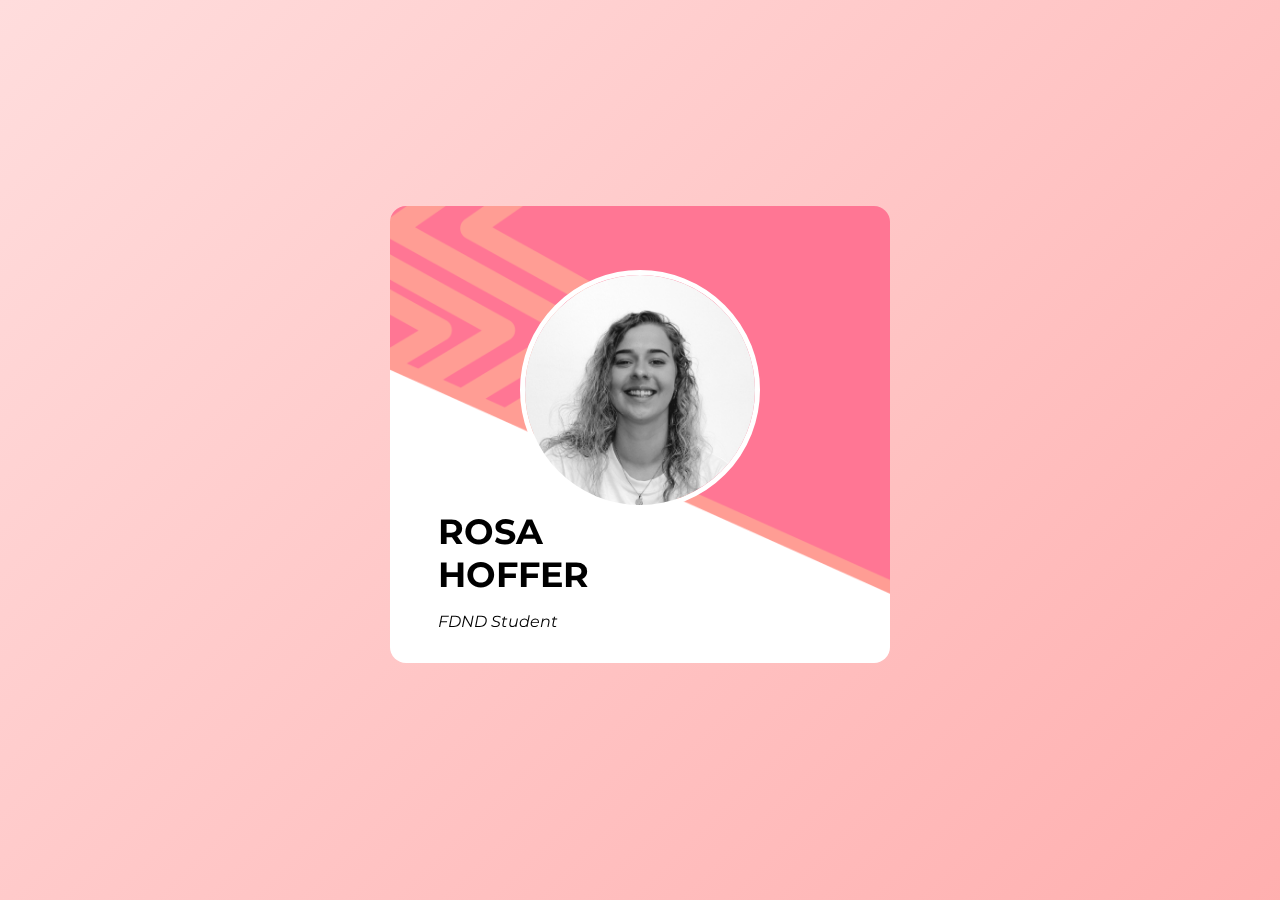
<file: versie-2/index.html>
<!DOCTYPE html>
<html lang="nl">
<head>
  <meta charset="UTF-8">
  <meta name="viewport" content="width=device-width, initial-scale=1.0">
  <title>FDND Visitekaartje</title>
  <link rel="stylesheet" href="./styles/style.css">
</head>
<body>

<article class="flip-card">
    <div class="flip-card-inner">

      <div class="flip-card-front">
    
         <img src="assets/rosa-grey-new.png" alt="Creative Coder">

        <div class="opmaak-naam">
          <h1>ROSA<br>HOFFER</h1>
          <p><em>FDND Student</em></p>
        </div>

          <!-- <dl>
            <li>20 jaar
            <li>Grafisch Vormgever
            <li> Spontaan, creatief en sociaal
         </dl> -->

      </div>
      <div class="flip-card-back">
          <div class="container">
            <div class="titel-about-me"> 
              <h1>ABOUT ME</h1>
          </div>

            <div>
            <div class="eigenschappen"> 
              <div>
                <dl>
                  <h3>Rosa Hoffer</h3>
                  <li>20 jaar
                  <li>Grafisch Vormgever
                  <li> Spontaan, creatief en sociaal
                </dl>
              </div>
              <div>
                <dl>
                  <h3>Skillz</h3>
                  <li>Adobe InDesign
                  <li>Adobe Illustrator
                  <li>Adobe Photoshop
                </dl>
              </div>

              <!-- social media -->
            
          <div class="social-media">
            <link rel="stylesheet" href="https://cdnjs.cloudflare.com/ajax/libs/font-awesome/4.7.0/css/font-awesome.min.css">
              <a href="#" class="fa fa-facebook"></a>
              <a href="#" class="fa fa-twitter"></a>
          </div>

          </div> 
        </div>      
      </div>
    </div>

</article>

  <script src="./scripts/script.js"></script>
</body>
</html>
</file>
<file: versie-2/styles/style.css>
@import url('https://fonts.googleapis.com/css2?family=Montserrat:ital,wght@0,200;0,400;0,700;0,800;0,900;1,200;1,400;1,800;1,900&display=swap');


* {
  box-sizing:border-box;
}

/* html {
  height:100vh;
} */

body {
  height:30vh;
  font-family: Montserrat;
  display:flex;
  justify-content:center;
  align-items:center;
  color:#a21141;
  margin: 0;

}

article {
  /* width:50em; */
  /* max-width: 50em; */
  min-width:20em;
  display:flex;
  flex-direction:column;
  align-items:center;
  justify-content:flex-end;
  /* box-shadow:0 0 20px 20px rgba(0,0,0,.1); */
  position: relative;
  transition:.25s;
  margin-top: -2em;
  height: auto;
}

header {
  display:flex;
  flex-direction:column;
  justify-content:center;
  align-items:center;
  justify-content:flex-end;
  
}

h1 {
  margin:2rem 0 1rem;
  color: rgb(0, 0, 0);
  font-size: 35px;
}

h3 {
  margin:2rem 0 1rem;
  color: rgb(0, 0, 0);
  font-size: 20px;
}

button {
  border:none;
  position: absolute;
  right:1rem;
  top:1rem;
  width:2.5rem;
  height:2.5rem;
  transform: scale(.8);
  background: rgba(0,239,255,1);
  border-radius:50%;
  padding:.25rem;
  transition:.25s;
}
button:focus {
  outline:none;
  background:#202592;
}
button:focus svg {
  stroke: rgba(0,239,255,1);
}

svg {
  stroke: #4e54c8;
  position: absolute;
  top:calc(1.25rem - 12px);
  left:calc(1.25rem - 12px);
  transition-delay: .25s;
}
button svg:nth-of-type(2) {
  opacity:0;
  transition-delay: 0ms;
}

img {
  width: 15em;
  border-radius:10em;
  border:5px solid #ffffff;
  position:relative;
  top:4em;
  transition:.25s .15s;
  display: block;
  margin-left: auto;
  margin-right: auto;
}

dl {
  width:100%;
  background: transparent;
  
  /* display:grid; */
  /* grid-template-columns: 1fr 1fr 1fr;  */
  grid-template-areas:
    "html-dd css-dd js-dd"
    "html-dt css-dt js-dt"
    ;
  justify-items:center;
  align-items:start;
  padding:2em 0 3em 3em;
  margin-top: -3em;
  margin-bottom: 0;
  text-align: left;
  border-radius:  0 0 1em 1em;
  color: black;
}

dt{
  font-weight: bold;
  border-top: 1px solid rgba(0,0,0,0.3);
  padding-top: .25rem;
  margin-top: .25rem;
  
}

dt:nth-of-type(1){ grid-area: html-dt; }
dt:nth-of-type(2){ grid-area: css-dt; transform: translateY(1rem);}
dt:nth-of-type(3){ grid-area: js-dt; }

dd {
  margin:0;
  padding-left:.3rem;
  transition:.25s .3s;
}
dd:nth-of-type(2){  
  transform: translateY(1rem);
}

p { 
  margin:0
}

article > p {
  padding:3rem 2rem;
  margin-top: 0;
  background:rgba(255,255,255, 0.5);
  text-align:center;
  border-radius: 0 0 1rem 1rem;
  width:100%;
}

/* expand content */
body.expand {
  font-size:1.15em;
}

body.expand article {
  width:60vw;
  max-width: 60vw;
}

body.expand button svg:first-of-type {
  opacity:0;
  transition-delay: 0ms;
}

body.expand button svg:nth-of-type(2) {
  opacity:1;
  transition-delay:.25s;
}

body.expand dd {
  font-size: 1.75em;
}

body.expand img {
  width:15em;
}

div.opmaak-naam{
  max-width: 100% ;
  text-align: left ;
  padding: 2em 0em 2em 3em;
  /* margin-bottom: 10em; */

  /* padding-top: 5em; */
  background-color: transparent
}

/* flip */

.flip-card {
  perspective: 1000px;
  width: 500px;
  height: auto;
}

.flip-card-inner {
  position: relative;
  width: 100%;
  height: 100%;
  text-align: center;
  transition: transform 0.8s;
  transform-style: preserve-3d;
}

.flip-card:hover .flip-card-inner {
  transform: rotateY(180deg);
}

.flip-card-front, .flip-card-back {
  width: 100%;
  -webkit-backface-visibility: hidden;
  backface-visibility: hidden;
}

.flip-card-front {
  background-image :url(../assets/background-visitekaarte.png);
  color: black;
  /* border: 5px solid #ffffff; */
  border-radius: 1em;
  background-repeat: no-repeat;
  position: relative;
  background-size: 100%
}

.flip-card-back {
  background-color: rgb(255, 255, 255);
  color: white;
  transform: rotateY(180deg);
  position: absolute;
  top: 0;
  border-radius: 1em;
}

html, body {
  width: 100%;
  height:100%;
}

body {
    background: linear-gradient(-45deg, #ffa0a0, #ffdddd, #ffa0a0, #ffdddd);
    background-size: 400% 400%;
    animation: gradient 15s ease infinite;
}

@keyframes gradient {
    0% {
        background-position: 0% 50%;
    }
    50% {
        background-position: 100% 50%;
    }
    100% {
        background-position: 0% 50%;
    }
}

/* ABOUT ME  */

.container{
  display: grid;
  grid-template-columns: 1fr 2fr;
  grid-gap: 0;
}
.titel-about-me{
  margin-top: 100%;
  margin-bottom: 100%;
}

.titel-about-me h1{
  transform: rotate(-90deg);
  text-align: center;
  /* background-color: #ff7694; */
  color: rgb(0, 0, 0);
}

.eigenschappen{
  background-color: #ff7694;
  margin-top: 3em;
  border-top-right-radius: 1em;
  border-bottom-right-radius: 1em;
}


.fa {
  padding: 20px;
  font-size: 30px;
  width: 50px;
  text-align: center;
  text-decoration: none;
  background-color: #ffffff;
  border-radius: 50%;
  color: #ff9d94;
}

.fa:hover {
  opacity: 0.7;
}

.social-media{
  background-color: #ff9d94;
  padding: 1.3em;
  border-bottom-right-radius: 1em;

}
</file>
